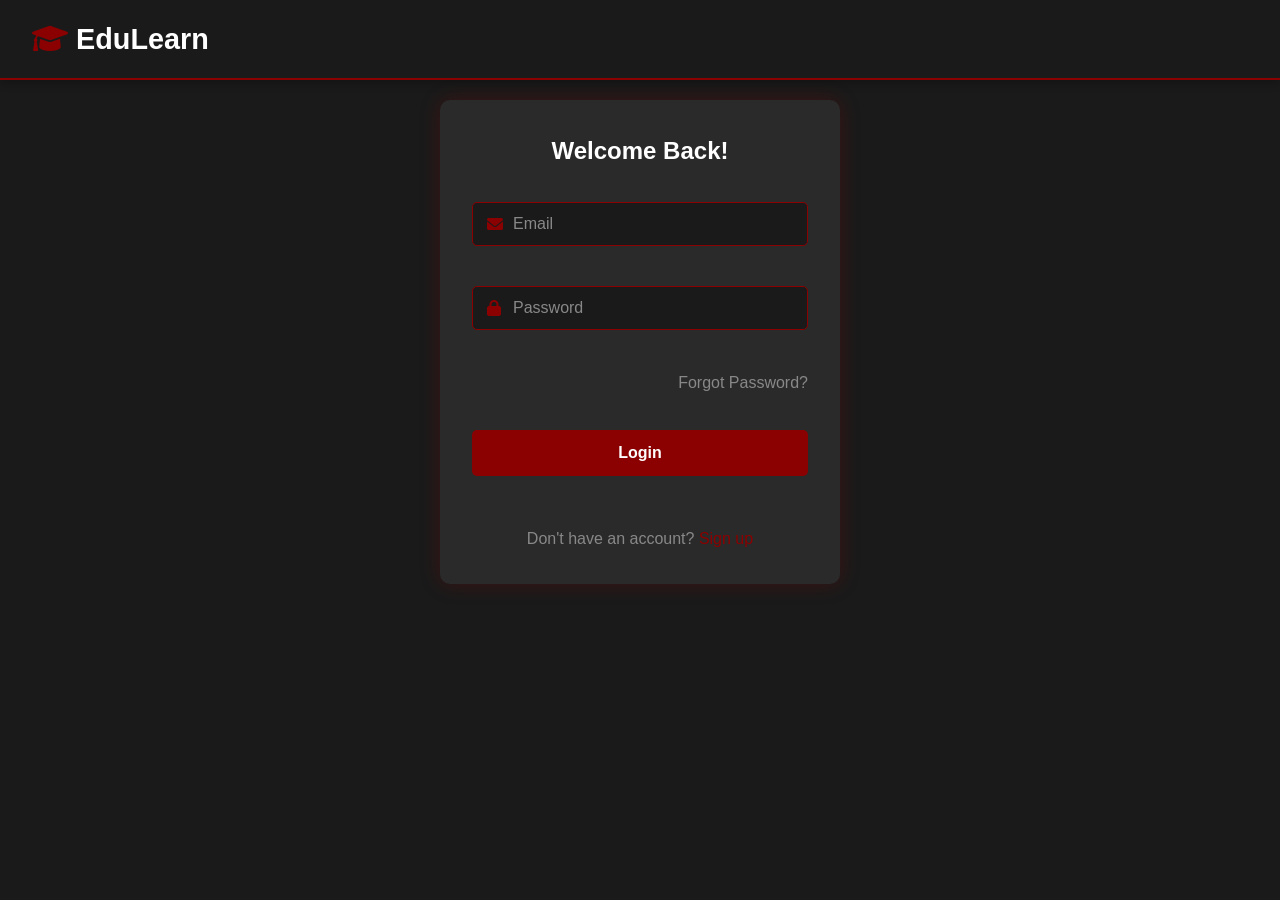
<file: login.html>
<!DOCTYPE html>
<html lang="en">
<head>
    <meta charset="UTF-8">
    <meta name="viewport" content="width=device-width, initial-scale=1.0">
    <title>Login - EduLearn</title>
    <link rel="stylesheet" href="styles.css">
    <link rel="stylesheet" href="https://cdnjs.cloudflare.com/ajax/libs/font-awesome/6.0.0/css/all.min.css">
    <style>
        body {
            background: #1a1a1a;
            color: #ffffff;
        }
        .login-container {
            max-width: 400px;
            margin: 100px auto;
            padding: 2rem;
            background: #2a2a2a;
            border-radius: 10px;
            box-shadow: 0 0 20px rgba(139, 0, 0, 0.3);
        }
        .login-form {
            display: flex;
            flex-direction: column;
            gap: 1.5rem;
        }
        .form-group {
            position: relative;
        }
        .form-group i {
            position: absolute;
            left: 15px;
            top: 50%;
            transform: translateY(-50%);
            color: #8b0000;
        }
        .form-group input {
            width: 100%;
            padding: 12px 40px;
            border: 1px solid #8b0000;
            border-radius: 5px;
            font-size: 16px;
            background: #1a1a1a;
            color: #ffffff;
        }
        .form-group input:focus {
            outline: none;
            border-color: #ff0000;
            box-shadow: 0 0 5px rgba(139, 0, 0, 0.5);
        }
        .form-group input::placeholder {
            color: #888;
        }
        .login-btn {
            display: block;
            width: 100%;
            background-color: #8b0000;
            color: #ffffff;
            padding: 12px 20px;
            border: 2px solid transparent;
            border-radius: 5px;
            cursor: pointer;
            font-size: 16px;
            font-weight: 600;
            text-align: center;
            transition: all 0.3s ease;
            margin: 10px 0;
        }
        .login-btn:hover {
            background-color: #a00000;
            transform: translateY(-1px);
            box-shadow: 0 2px 5px rgba(139, 0, 0, 0.2);
        }
        .login-btn:active {
            transform: translateY(0);
            box-shadow: none;
        }
        .login-btn:focus {
            outline: none;
            border-color: #ff0000;
            box-shadow: 0 0 0 2px rgba(139, 0, 0, 0.2);
        }
        .forgot-password {
            text-align: right;
            color: #888;
            text-decoration: none;
            transition: color 0.3s;
        }
        .forgot-password:hover {
            color: #ff0000;
        }
        .signup-link {
            text-align: center;
            margin-top: 1rem;
            color: #888;
        }
        .signup-link a {
            color: #8b0000;
            text-decoration: none;
            transition: color 0.3s;
        }
        .signup-link a:hover {
            color: #ff0000;
        }
        nav.navbar {
            background: #1a1a1a;
            padding: 1rem 2rem;
            border-bottom: 2px solid #8b0000;
        }
        .logo h1 {
            color: #ffffff;
        }
        .logo i {
            color: #8b0000;
        }
    </style>
</head>
<body>
    <nav class="navbar">
        <div class="logo">
            <h1><i class="fas fa-graduation-cap"></i> EduLearn</h1>
        </div>
    </nav>

    <div class="login-container">
        <h2 style="text-align: center; margin-bottom: 2rem; color: #ffffff;">Welcome Back!</h2>
        <form class="login-form" onsubmit="return handleLogin(event)">
            <div class="form-group">
                <i class="fas fa-envelope"></i>
                <input type="email" id="email" placeholder="Email" required>
            </div>
            <div class="form-group">
                <i class="fas fa-lock"></i>
                <input type="password" id="password" placeholder="Password" required>
            </div>
            <a href="#" class="forgot-password">Forgot Password?</a>
            <button type="submit" class="login-btn">Login</button>
            <div class="signup-link">
                Don't have an account? <a href="signup.html">Sign up</a>
            </div>
        </form>
    </div>

    <script>
        function handleLogin(event) {
            event.preventDefault();
            const email = document.getElementById('email').value;
            const password = document.getElementById('password').value;
            
            // Here you would typically make an API call to your backend
            console.log('Login attempt:', { email, password });
            // For now, just redirect to home page
            window.location.href = 'index.html';
        }
    </script>
</body>
</html>
</file>
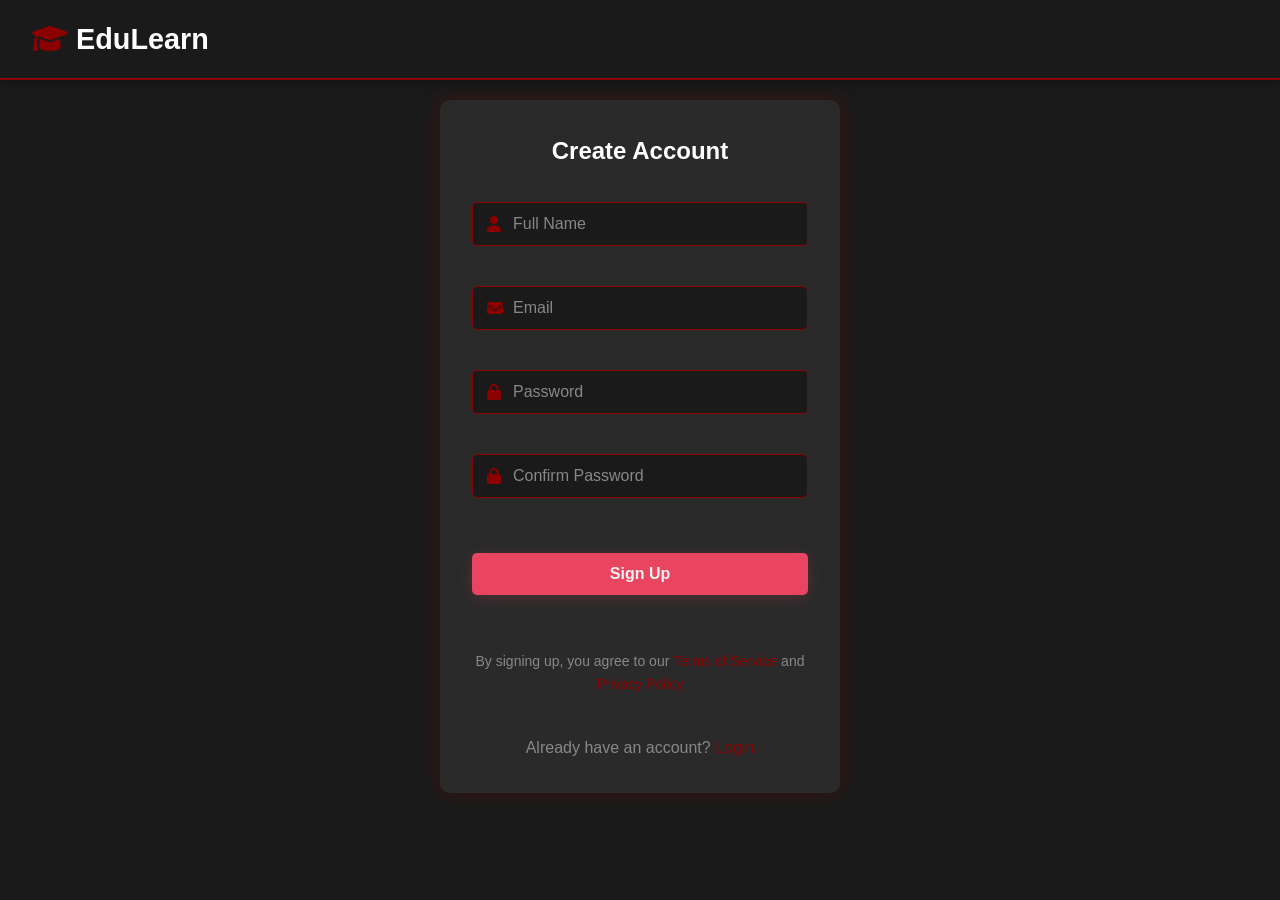
<file: signup.html>
<!DOCTYPE html>
<html lang="en">
<head>
    <meta charset="UTF-8">
    <meta name="viewport" content="width=device-width, initial-scale=1.0">
    <title>Sign Up - EduLearn</title>
    <link rel="stylesheet" href="styles.css">
    <link rel="stylesheet" href="https://cdnjs.cloudflare.com/ajax/libs/font-awesome/6.0.0/css/all.min.css">
    <style>
        body {
            background: #1a1a1a;
            color: #ffffff;
        }
        .signup-btn {
            display: block;
            width: 100%;
            background-color: var(--text-color, #e94560);
            color: var(--light-text, #f1f1f1);
            padding: 12px 20px;
            border: none;
            border-radius: 5px;
            cursor: pointer;
            font-size: 16px;
            font-weight: 600;
            text-align: center;
            transition: all 0.3s ease;
            margin: 15px 0;
            box-shadow: 0 4px 15px rgba(233, 69, 96, 0.2);
        }
        .signup-btn:hover {
            background-color: #c23d54;
            transform: translateY(-2px);
            box-shadow: 0 6px 20px rgba(233, 69, 96, 0.3);
        }
        .signup-btn:active {
            transform: translateY(0);
            box-shadow: 0 2px 10px rgba(233, 69, 96, 0.2);
        }
        .signup-btn:focus {
            outline: none;
            box-shadow: 0 0 0 3px rgba(233, 69, 96, 0.3);
        }
        .signup-container {
            max-width: 400px;
            margin: 100px auto;
            padding: 2rem;
            background: #2a2a2a;
            border-radius: 10px;
            box-shadow: 0 0 20px rgba(139, 0, 0, 0.3);
        }
        .signup-form {
            display: flex;
            flex-direction: column;
            gap: 1.5rem;
        }
        .form-group {
            position: relative;
        }
        .form-group i {
            position: absolute;
            left: 15px;
            top: 50%;
            transform: translateY(-50%);
            color: #8b0000;
        }
        .form-group input {
            width: 100%;
            padding: 12px 40px;
            border: 1px solid #8b0000;
            border-radius: 5px;
            font-size: 16px;
            background: #1a1a1a;
            color: #ffffff;
        }
        .form-group input:focus {
            outline: none;
            border-color: #ff0000;
            box-shadow: 0 0 5px rgba(139, 0, 0, 0.5);
        }
        .form-group input::placeholder {
            color: #888;
        }
        .login-link {
            text-align: center;
            margin-top: 1rem;
            color: #888;
        }
        .login-link a {
            color: #8b0000;
            text-decoration: none;
            transition: color 0.3s;
        }
        .login-link a:hover {
            color: #ff0000;
        }
        nav.navbar {
            background: #1a1a1a;
            padding: 1rem 2rem;
            border-bottom: 2px solid #8b0000;
        }
        .logo h1 {
            color: #ffffff;
        }
        .logo i {
            color: #8b0000;
        }
        .terms {
            font-size: 14px;
            color: #888;
            text-align: center;
            margin-top: 1rem;
        }
        .terms a {
            color: #8b0000;
            text-decoration: none;
            transition: color 0.3s;
        }
        .terms a:hover {
            color: #ff0000;
        }
    </style>
</head>
<body>
    <nav class="navbar">
        <div class="logo">
            <h1><i class="fas fa-graduation-cap"></i> EduLearn</h1>
        </div>
    </nav>

    <div class="signup-container">
        <h2 style="text-align: center; margin-bottom: 2rem; color: #ffffff;">Create Account</h2>
        <form class="signup-form" onsubmit="return handleSignup(event)">
            <div class="form-group">
                <i class="fas fa-user"></i>
                <input type="text" id="fullname" placeholder="Full Name" required>
            </div>
            <div class="form-group">
                <i class="fas fa-envelope"></i>
                <input type="email" id="email" placeholder="Email" required>
            </div>
            <div class="form-group">
                <i class="fas fa-lock"></i>
                <input type="password" id="password" placeholder="Password" required>
            </div>
            <div class="form-group">
                <i class="fas fa-lock"></i>
                <input type="password" id="confirm-password" placeholder="Confirm Password" required>
            </div>
            <button type="submit" class="signup-btn">Sign Up</button>
            <div class="terms">
                By signing up, you agree to our <a href="#">Terms of Service</a> and <a href="#">Privacy Policy</a>
            </div>
            <div class="login-link">
                Already have an account? <a href="login.html">Login</a>
            </div>
        </form>
    </div>

    <script>
        function handleSignup(event) {
            event.preventDefault();
            const fullname = document.getElementById('fullname').value;
            const email = document.getElementById('email').value;
            const password = document.getElementById('password').value;
            const confirmPassword = document.getElementById('confirm-password').value;
            
            if (password !== confirmPassword) {
                alert("Passwords don't match!");
                return;
            }
            
            // Here you would typically make an API call to your backend
            console.log('Signup attempt:', { fullname, email, password });
            // For now, just redirect to login page
            window.location.href = 'login.html';
        }
    </script>
</body>
</html>
</file>
<file: styles.css>
/* Reset and Base Styles */
:root {
    --primary-color: #1a1a2e;
    --secondary-color: #16213e;
    --accent-color: #0f3460;
    --text-color: #e94560;
    --light-text: #f1f1f1;
    --dark-text: #1a1a2e;
    --gradient: linear-gradient(135deg, var(--secondary-color), var(--accent-color));
}

* {
    margin: 0;
    padding: 0;
    box-sizing: border-box;
}

body {
    font-family: 'Segoe UI', Tahoma, Geneva, Verdana, sans-serif;
    line-height: 1.6;
    color: var(--light-text);
    background-color: var(--primary-color);
}

/* Navigation Bar */
.navbar {
    display: flex;
    justify-content: space-between;
    align-items: center;
    padding: 1rem 5%;
    background-color: rgba(22, 33, 62, 0.95);
    box-shadow: 0 2px 10px rgba(0, 0, 0, 0.3);
    position: fixed;
    width: 100%;
    top: 0;
    z-index: 1000;
    transition: all 0.3s ease;
}

.navbar.scrolled {
    background-color: rgba(22, 33, 62, 0.98);
    padding: 0.8rem 5%;
}

.logo h1 {
    color: var(--text-color);
    font-size: 1.8rem;
    display: flex;
    align-items: center;
    gap: 0.5rem;
}

.nav-links {
    display: flex;
    list-style: none;
}

.nav-links li a {
    text-decoration: none;
    color: var(--light-text);
    padding: 0.5rem 1rem;
    margin: 0 0.5rem;
    transition: color 0.3s ease;
    position: relative;
}

.nav-links li a::after {
    content: '';
    position: absolute;
    bottom: 0;
    left: 50%;
    width: 0;
    height: 2px;
    background-color: var(--text-color);
    transition: all 0.3s ease;
    transform: translateX(-50%);
}

.nav-links li a:hover::after {
    width: 100%;
}

.login-btn {
    background-color: var(--text-color);
    color: var(--light-text);
    border: none;
    padding: 0.5rem 1.5rem;
    border-radius: 5px;
    cursor: pointer;
    transition: all 0.3s ease;
}

.login-btn:hover {
    background-color: #c23d54;
    transform: translateY(-2px);
}

/* Modal Styles */
.modal {
    display: none;
    position: fixed;
    top: 0;
    left: 0;
    width: 100%;
    height: 100%;
    background-color: rgba(0, 0, 0, 0.7);
    z-index: 1001;
    opacity: 0;
    transition: opacity 0.3s ease;
}

.modal.show {
    display: flex;
    opacity: 1;
}

.modal-content {
    background-color: var(--secondary-color);
    padding: 2rem;
    border-radius: 10px;
    position: relative;
    width: 90%;
    max-width: 400px;
    margin: auto;
    transform: translateY(-50px);
    transition: transform 0.3s ease;
}

.modal.show .modal-content {
    transform: translateY(0);
}

.close-btn {
    position: absolute;
    right: 1rem;
    top: 1rem;
    font-size: 1.5rem;
    cursor: pointer;
    color: var(--light-text);
}

.form-group {
    margin-bottom: 1rem;
}

.form-group input {
    width: 100%;
    padding: 0.8rem;
    border: 1px solid rgba(255, 255, 255, 0.1);
    border-radius: 5px;
    background-color: rgba(255, 255, 255, 0.1);
    color: var(--light-text);
}

.submit-btn {
    width: 100%;
    padding: 0.8rem;
    background-color: var(--text-color);
    color: var(--light-text);
    border: none;
    border-radius: 5px;
    cursor: pointer;
    transition: background-color 0.3s ease;
}

.error-message {
    display: none;
    color: #ff4444;
    background-color: rgba(255, 68, 68, 0.1);
    padding: 0.5rem;
    border-radius: 5px;
    margin-bottom: 1rem;
    font-size: 0.9rem;
    text-align: center;
}

/* Hero Section */
.hero {
    height: 100vh;
    position: relative;
    display: flex;
    align-items: center;
    justify-content: center;
    text-align: center;
    overflow: hidden;
}

.hero-video {
    position: absolute;
    top: 50%;
    left: 50%;
    min-width: 100%;
    min-height: 100%;
    width: auto;
    height: auto;
    transform: translateX(-50%) translateY(-50%);
    object-fit: cover;
    z-index: 0;
}

.hero-overlay {
    position: absolute;
    top: 0;
    left: 0;
    width: 100%;
    height: 100%;
    background: linear-gradient(135deg, 
        rgba(26, 26, 46, 0.95), 
        rgba(15, 52, 96, 0.85)
    );
    z-index: 1;
}

.hero-content {
    position: relative;
    z-index: 2;
    padding: 0 1rem;
    max-width: 800px;
    margin: 0 auto;
    transform: translateZ(50px);
    perspective: 1000px;
    text-shadow: 2px 2px 4px rgba(0, 0, 0, 0.3);
}

.animate-title {
    font-size: 3.5rem;
    margin-bottom: 1rem;
    color: var(--light-text);
    opacity: 0;
    transform: translateY(30px);
    animation: fadeInUp 0.8s ease forwards;
}

.animate-text {
    font-size: 1.4rem;
    margin-bottom: 2rem;
    color: var(--light-text);
    opacity: 0;
    transform: translateY(20px);
    animation: fadeInUp 0.8s ease 0.2s forwards;
}

@keyframes fadeInUp {
    from {
        opacity: 0;
        transform: translateY(30px);
    }
    to {
        opacity: 1;
        transform: translateY(0);
    }
}

.hero-buttons {
    display: flex;
    gap: 1rem;
    justify-content: center;
}

.cta-btn {
    padding: 1rem 2rem;
    font-size: 1.1rem;
    border-radius: 5px;
    cursor: pointer;
    transition: all 0.3s ease;
    border: none;
}

.cta-btn.primary {
    background-color: var(--text-color);
    color: var(--light-text);
}

.cta-btn.secondary {
    background-color: transparent;
    border: 2px solid var(--text-color);
    color: var(--text-color);
}

.cta-btn:hover {
    transform: translateY(-2px);
}

/* 3D Tilt Effect */
.tilt-card {
    transform-style: preserve-3d;
    transform: perspective(1000px);
    transition: transform 0.3s ease;
}

.tilt-card:hover {
    transform: perspective(1000px) rotateX(5deg) rotateY(5deg) scale(1.02);
}

.card-image-wrapper {
    overflow: hidden;
    border-radius: 10px 10px 0 0;
    position: relative;
}

.card-image-wrapper img {
    width: 100%;
    height: 200px;
    object-fit: cover;
    transition: transform 0.5s ease;
}

.course-card:hover .card-image-wrapper img {
    transform: scale(1.1);
}

/* Course Card Link */
.card-link {
    text-decoration: none;
    color: inherit;
    display: block;
    height: 100%;
    position: relative;
    overflow: hidden;
}

.card-link::before {
    content: '';
    position: absolute;
    top: 0;
    left: 0;
    right: 0;
    bottom: 0;
    background: rgba(233, 69, 96, 0.1);
    opacity: 0;
    transition: opacity 0.3s ease;
    z-index: 1;
    pointer-events: none;
}

.course-card:hover .card-link::before {
    opacity: 1;
}

.card-link:focus {
    outline: none;
}

.card-link:focus-visible {
    box-shadow: 0 0 0 3px var(-when we click on the web development card it should open the link provided below-text-color);
    border-radius: 15px;
}

/* Enhance card interaction */when we click on the data science card it should open the link provided below 
.course-card {
    cursor: pointer;
    position: relative;
    transition: all 0.4s ease;
}

.course-card:hover {
    transform: translateY(-10px);
    box-shadow: 0 20px 40px rgba(0, 0, 0, 0.4),
                0 0 30px rgba(233, 69, 96, 0.2);
}

.course-card:active {
    transform: translateY(-5px);
}

/* Add play button indicator */
.card-image-wrapper::before {
    content: '\f144';
    font-family: 'Font Awesome 5 Free';
    position: absolute;
    top: 50%;
    left: 50%;
    transform: translate(-50%, -50%) scale(0.9);
    font-size: 3rem;
    color: white;
    opacity: 0;
    transition: all 0.3s ease;
    z-index: 2;
    text-shadow: 0 2px 4px rgba(0, 0, 0, 0.3);
}

.course-card:hover .card-image-wrapper::before {
    opacity: 1;
    transform: translate(-50%, -50%) scale(1);
}

.card-image-wrapper::after {
    content: '';
    position: absolute;
    top: 0;
    left: 0;
    right: 0;
    bottom: 0;
    background: linear-gradient(to top, 
        rgba(0, 0, 0, 0.8) 0%,
        rgba(0, 0, 0, 0.4) 50%,
        rgba(0, 0, 0, 0.2) 100%);
    opacity: 0;
    transition: opacity 0.3s ease;
    z-index: 1;
}

.course-card:hover .card-image-wrapper::after {
    opacity: 1;
}

/* Statistics Section */
.statistics {
    padding: 4rem 2rem;
    display: grid;
    grid-template-columns: repeat(auto-fit, minmax(250px, 1fr));
    gap: 2rem;
    background: var(--secondary-color);
}

.stat-item {
    background: rgba(255, 255, 255, 0.05);
    padding: 2rem;
    border-radius: 15px;
    text-align: center;
    backdrop-filter: blur(10px);
    box-shadow: 0 10px 20px rgba(0, 0, 0, 0.2);
}

.stat-item i {
    font-size: 2.5rem;
    color: var(--text-color);
    margin-bottom: 1rem;
}

.counter {
    font-size: 2.5rem;
    font-weight: bold;
    color: var(--light-text);
    margin: 1rem 0;
}

/* Courses Section */
.courses {
    padding: 5rem 2rem;
    background: linear-gradient(135deg, var(--primary-color), var(--secondary-color));
}

.course-grid {
    display: grid;
    grid-template-columns: repeat(auto-fit, minmax(320px, 1fr));
    gap: 2.5rem;
    padding: 2rem;
    max-width: 1400px;
    margin: 0 auto;
}

.course-card {
    background: rgba(255, 255, 255, 0.1);
    border-radius: 20px;
    overflow: hidden;
    box-shadow: 0 15px 30px rgba(0, 0, 0, 0.3);
    backdrop-filter: blur(10px);
    border: 1px solid rgba(255, 255, 255, 0.1);
    transition: all 0.4s ease;
}

.course-card:hover {
    transform: translateY(-10px);
    box-shadow: 0 20px 40px rgba(0, 0, 0, 0.4);
    border-color: var(--text-color);
}

.card-image-wrapper {
    position: relative;
    width: 100%;
    height: 220px;
    overflow: hidden;
}

.card-image-wrapper::after {
    content: '';
    position: absolute;
    top: 0;
    left: 0;
    width: 100%;
    height: 100%;
    background: linear-gradient(0deg, rgba(26, 26, 46, 0.8), transparent);
}

.card-image-wrapper img {
    width: 100%;
    height: 100%;
    object-fit: cover;
    transition: transform 0.5s ease;
}

.course-card:hover .card-image-wrapper img {
    transform: scale(1.1);
}

.card-content {
    padding: 2rem;
    background: rgba(26, 26, 46, 0.95);
    position: relative;
    display: flex;
    flex-direction: column;
    gap: 1rem;
}

.card-content::before {
    content: '';
    position: absolute;
    top: 0;
    left: 50%;
    transform: translateX(-50%);
    width: 50%;
    height: 2px;
    background: var(--text-color);
}

.card-content h3 {
    color: var(--light-text);
    font-size: 1.8rem;
    margin-bottom: 1rem;
    font-weight: 600;
    background: linear-gradient(90deg, var(--light-text), var(--text-color));
    -webkit-background-clip: text;
    -webkit-text-fill-color: transparent;
}

.card-content p {
    color: rgba(255, 255, 255, 0.9);
    margin-bottom: 1.5rem;
    font-size: 1.1rem;
    line-height: 1.6;
}

.course-info {
    margin-top: auto;
    padding-top: 1rem;
    border-top: 1px solid rgba(255, 255, 255, 0.1);
}

.course-info span {
    display: flex;
    align-items: center;
    gap: 0.5rem;
    color: var(--text-color);
    font-weight: 500;
}

.course-info i {
    font-size: 1.2rem;
}

/* Add glow effect on hover */
.course-card:hover {
    box-shadow: 0 20px 40px rgba(0, 0, 0, 0.4),
                0 0 20px rgba(233, 69, 96, 0.2);
}

/* Features Section */
.features {
    padding: 5rem 5%;
    background-color: var(--secondary-color);
}

.features h2 {
    text-align: center;
    margin-bottom: 3rem;
    color: var(--light-text);
}

.features-grid {
    display: grid;
    grid-template-columns: repeat(auto-fit, minmax(250px, 1fr));
    gap: 2rem;
    text-align: center;
}

.feature i {
    font-size: 2.5rem;
    color: var(--text-color);
    margin-bottom: 1rem;
}

.feature h3 {
    color: var(--light-text);
    margin-bottom: 0.5rem;
}

.feature p {
    color: rgba(255, 255, 255, 0.7);
}

/* Section title enhancement */
.section-title {
    font-size: 3rem;
    text-align: center;
    margin-bottom: 4rem;
    color: var(--light-text);
    position: relative;
    padding-bottom: 1.5rem;
}

.section-title::after {
    content: '';
    position: absolute;
    bottom: 0;
    left: 50%;
    transform: translateX(-50%);
    width: 150px;
    height: 4px;
    background: linear-gradient(90deg, var(--text-color), transparent);
    border-radius: 2px;
}

/* Footer */
footer {
    background-color: var(--primary-color);
    color: var(--light-text);
    padding: 3rem 5% 1rem;
}

.footer-content {
    display: grid;
    grid-template-columns: repeat(auto-fit, minmax(250px, 1fr));
    gap: 2rem;
    margin-bottom: 2rem;
}

.footer-section h3 {
    color: var(--text-color);
    margin-bottom: 1rem;
}

.footer-section ul {
    list-style: none;
}

.footer-section ul li {
    margin-bottom: 0.5rem;
}

.footer-section a {
    color: rgba(255, 255, 255, 0.7);
    text-decoration: none;
    transition: color 0.3s ease;
}

.footer-section a:hover {
    color: var(--text-color);
}

.social-icons {
    display: flex;
    gap: 1rem;
    margin-top: 1rem;
}

.social-icons a {
    color: var(--light-text);
    font-size: 1.5rem;
    transition: color 0.3s ease;
}

.social-icons a:hover {
    color: var(--text-color);
}

.footer-bottom {
    text-align: center;
    padding-top: 2rem;
    border-top: 1px solid rgba(255, 255, 255, 0.1);
    color: rgba(255, 255, 255, 0.7);
}

/* Course Statistics */
.course-stats {
    background: rgba(0, 0, 0, 0.2);
    border-radius: 15px;
    padding: 1.5rem;
    margin: 1.5rem 0;
    border: 1px solid rgba(255, 255, 255, 0.1);
}

.stats-grid {
    display: grid;
    grid-template-columns: 1fr 1fr;
    gap: 1.5rem;
    margin-bottom: 1.5rem;
}

.stat-card {
    background: rgba(255, 255, 255, 0.05);
    border-radius: 10px;
    padding: 1rem;
    text-align: center;
    transition: transform 0.3s ease;
}

.stat-card:hover {
    transform: translateY(-5px);
    background: rgba(255, 255, 255, 0.1);
}

/* Circular Progress */
.circular-chart {
    width: 100px;
    height: 100px;
    margin: 0 auto 1rem;
}

.circle-bg {
    fill: none;
    stroke: rgba(255, 255, 255, 0.1);
    stroke-width: 2.8;
}

.circle {
    fill: none;
    stroke: var(--text-color);
    stroke-width: 2.8;
    stroke-linecap: round;
    animation: progress 1s ease-out forwards;
}

@keyframes progress {
    0% {
        stroke-dasharray: 0 100;
    }
}

.percentage {
    fill: var(--light-text);
    font-size: 0.5em;
    text-anchor: middle;
    font-weight: bold;
}

/* Bar Graph */
.stat-bar {
    height: 100%;
    display: flex;
    flex-direction: column;
    justify-content: center;
}

.bar-graph {
    width: 100%;
    height: 8px;
    background: rgba(255, 255, 255, 0.1);
    border-radius: 4px;
    margin: 0.5rem 0;
    overflow: hidden;
}

.bar-fill {
    height: 100%;
    width: var(--rating);
    background: linear-gradient(90deg, var(--text-color), #ff6b6b);
    border-radius: 4px;
    transform-origin: left;
    animation: fillBar 1s ease-out forwards;
}

@keyframes fillBar {
    from { transform: scaleX(0); }
    to { transform: scaleX(1); }
}

/* Trend Line */
.enrollment-trend {
    margin-top: 1.5rem;
    padding-top: 1.5rem;
    border-top: 1px solid rgba(255, 255, 255, 0.1);
}

.trend-line {
    width: 100%;
    height: 50px;
    margin-bottom: 1rem;
}

.trend-graph {
    width: 100%;
    height: 100%;
}

.trend-path {
    fill: none;
    stroke: var(--text-color);
    stroke-width: 2;
    stroke-linecap: round;
    stroke-linejoin: round;
    animation: drawLine 1.5s ease-out forwards;
}

@keyframes drawLine {
    0% {
        stroke-dasharray: 1000;
        stroke-dashoffset: 1000;
    }
    100% {
        stroke-dasharray: 1000;
        stroke-dashoffset: 0;
    }
}

.trend-info {
    display: flex;
    flex-direction: column;
    align-items: center;
    gap: 0.5rem;
}

.trend-value {
    font-size: 1.4rem;
    font-weight: 600;
    color: var(--text-color);
}

.trend-label {
    font-size: 0.9rem;
    color: rgba(255, 255, 255, 0.7);
}

.stat-label {
    font-size: 0.9rem;
    color: rgba(255, 255, 255, 0.7);
}

.stat-value {
    font-size: 1.2rem;
    font-weight: 600;
    color: var(--text-color);
}

.stat-value small {
    font-size: 0.8rem;
    opacity: 0.7;
}

/* Responsive Design */
@media (max-width: 768px) {
    .navbar {
        flex-direction: column;
        padding: 1rem;
    }

    .nav-links {
        margin: 1rem 0;
        flex-direction: column;
        text-align: center;
    }

    .nav-links li {
        margin: 0.5rem 0;
    }

    .hero-content h1 {
        font-size: 2rem;
    }

    .hero-buttons {
        flex-direction: column;
    }

    .statistics {
        flex-direction: column;
        gap: 2rem;
    }

    .course-grid,
    .features-grid,
    .footer-content {
        grid-template-columns: 1fr;
    }
}
</file>
